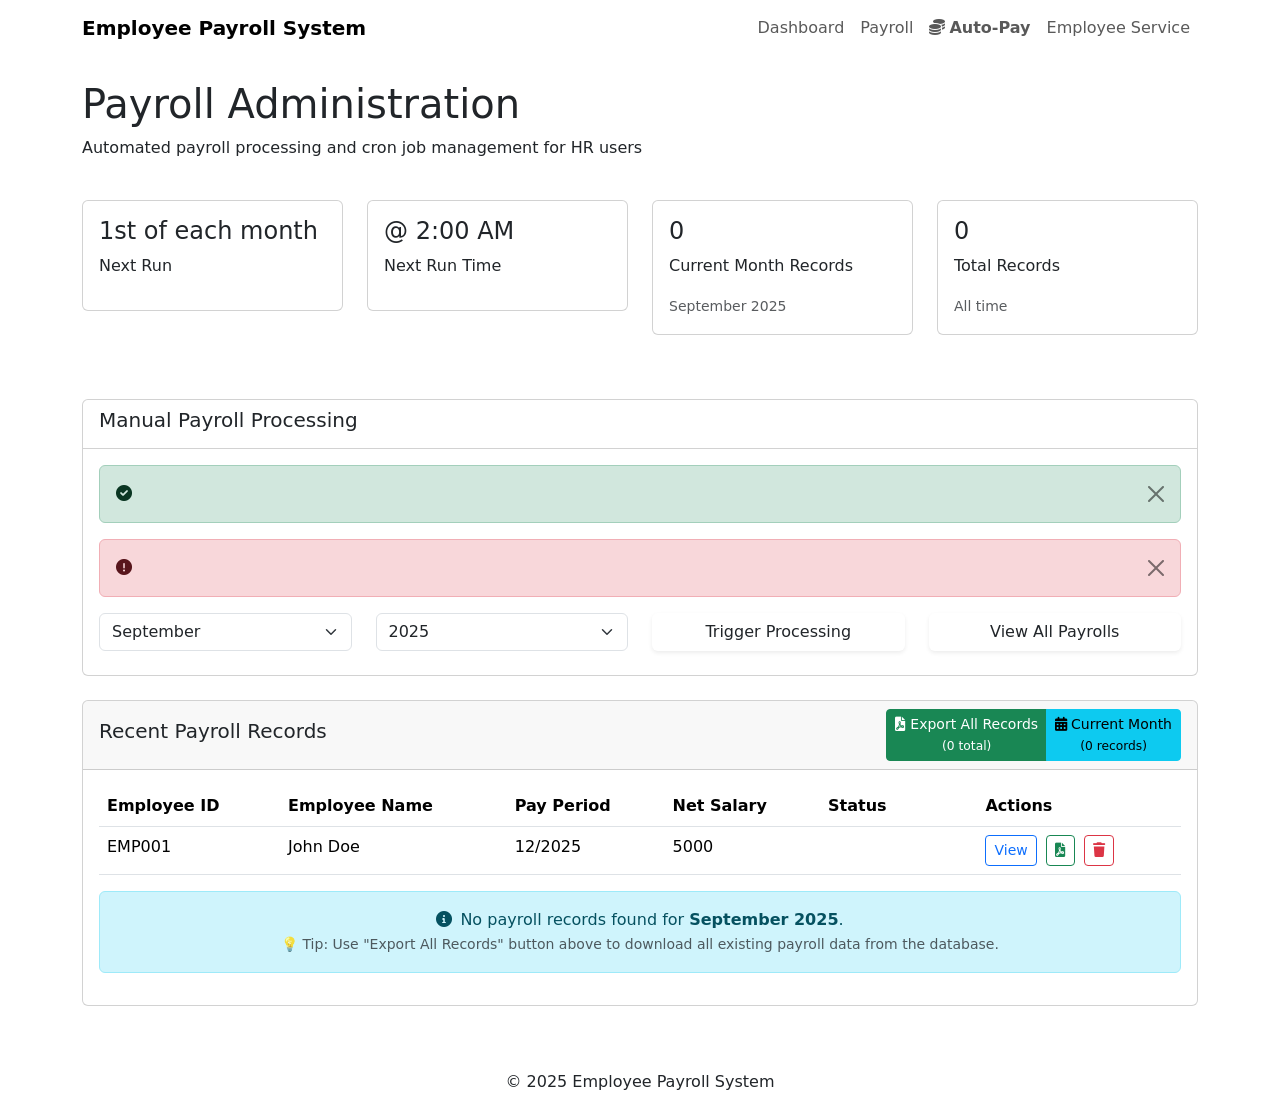
<file: payroll-service/src/main/resources/templates/admin-dashboard.html>
<!DOCTYPE html>
<html xmlns:th="http://www.thymeleaf.org" xmlns:sec="http://www.thymeleaf.org/thymeleaf-extras-springsecurity6">
<head>
    <meta charset="UTF-8">
    <meta name="viewport" content="width=device-width, initial-scale=1.0">
    <title>Payroll Admin Dashboard - Employee Payroll System</title>
    <link href="https://cdn.jsdelivr.net/npm/bootstrap@5.3.2/dist/css/bootstrap.min.css" rel="stylesheet">
    <link href="https://cdnjs.cloudflare.com/ajax/libs/font-awesome/6.0.0/css/all.min.css" rel="stylesheet">
    <link rel="stylesheet" th:href="@{/css/style.css?v=13}">
</head>
<body>
    <!-- Navigation -->
    <nav class="navbar navbar-expand-lg">
        <div class="container">
            <a class="navbar-brand fw-bold" href="/">Employee Payroll System</a>
            <div class="collapse navbar-collapse justify-content-end">
                <ul class="navbar-nav mb-2 mb-lg-0">
                    <li class="nav-item"><a class="nav-link" th:href="@{/}">Dashboard</a></li>
                    <li class="nav-item"><a class="nav-link" th:href="@{/payrolls}">Payroll</a></li>
                    <li class="nav-item" sec:authorize="hasRole('HR')">
                        <a class="nav-link fw-bold" th:href="@{/admin/dashboard}">
                            <i class="fas fa-coins me-1"></i>Auto-Pay
                        </a>
                    </li>
                    <li class="nav-item"><a class="nav-link" href="http://localhost:8081">Employee Service</a></li>
                </ul>
            </div>
        </div>
    </nav>

    <!-- Main Content -->
    <div class="container mt-4">
        <!-- Page Header -->
        <div class="row mb-4">
            <div class="col">
                <h1>Payroll Administration</h1>
                <p>Automated payroll processing and cron job management for HR users</p>
            </div>
        </div>



        <!-- Statistics Cards -->
        <div class="row mb-5">
            <!-- <div class="col-md-3 mb-3">
                <div class="card dashboard-stat-card">
                    <div class="card-body">
                        <h4>Active</h4>
                        <p>Scheduler Status</p>
                    </div>
                </div>
            </div> -->
            <div class="col-md-3 mb-3">
                <div class="card dashboard-stat-card">
                    <div class="card-body">
                        <h4>1st of each month</h4>
                        <p>Next Run</p>
                    </div>
                </div>
            </div>
            <div class="col-md-3 mb-3">
                <div class="card dashboard-stat-card">
                    <div class="card-body">
                        <h4>@ 2:00 AM</h4>
                        <p>Next Run Time</p>
                    </div>
                </div>
            </div>
            <div class="col-md-3 mb-3">
                <div class="card dashboard-stat-card">
                    <div class="card-body">
                        <h4 th:text="${currentMonthPayrolls != null ? currentMonthPayrolls.size() : 0}">0</h4>
                        <p>Current Month Records</p>
                        <small class="text-muted">September 2025</small>
                    </div>
                </div>
            </div>
            <div class="col-md-3 mb-3">
                <div class="card dashboard-stat-card">
                    <div class="card-body">
                        <h4 th:text="${allPayrolls != null ? allPayrolls.size() : 0}">0</h4>
                        <p>Total Records</p>
                        <small class="text-muted">All time</small>
                    </div>
                </div>
            </div>
        </div>

        <!-- Quick Actions -->
        <div class="row mb-4">
            <div class="col">
                <div class="card quick-actions-card">
                    <div class="card-header bg-transparent">
                        <h5>Manual Payroll Processing</h5>
                    </div>
                    <div class="card-body">
                        <!-- Alert Messages -->
                        <div th:if="${success}" class="alert alert-success alert-dismissible fade show mb-3">
                            <i class="fas fa-check-circle me-2"></i>
                            <span th:text="${success}"></span>
                            <button type="button" class="btn-close" data-bs-dismiss="alert"></button>
                        </div>
                        <div th:if="${error}" class="alert alert-danger alert-dismissible fade show mb-3">
                            <i class="fas fa-exclamation-circle me-2"></i>
                            <span th:text="${error}"></span>
                            <button type="button" class="btn-close" data-bs-dismiss="alert"></button>
                        </div>
                        <form th:action="@{/admin/trigger-payroll}" method="post" onsubmit="return confirmPayrollTrigger()">
                            <div class="row">
                                <div class="col-md-3 mb-2">
                                    <select name="month" class="form-select" required>
                                        <option value="">Select Month</option>
                                        <option value="1">January</option>
                                        <option value="2">February</option>
                                        <option value="3">March</option>
                                        <option value="4">April</option>
                                        <option value="5">May</option>
                                        <option value="6">June</option>
                                        <option value="7">July</option>
                                        <option value="8">August</option>
                                        <option value="9" selected>September</option>
                                        <option value="10">October</option>
                                        <option value="11">November</option>
                                        <option value="12">December</option>
                                    </select>
                                </div>
                                <div class="col-md-3 mb-2">
                                    <select name="year" class="form-select" required>
                                        <option value="">Select Year</option>
                                        <option value="2024">2024</option>
                                        <option value="2025" selected>2025</option>
                                        <option value="2026">2026</option>
                                    </select>
                                </div>
                                <div class="col-md-3 mb-2">
                                    <button type="submit" class="btn btn-quick w-100 shadow-sm">Trigger Processing</button>
                                </div>
                                <div class="col-md-3 mb-2">
                                    <a href="/payrolls" class="btn btn-quick w-100 shadow-sm">View All Payrolls</a>
                                </div>
                            </div>
                        </form>
                    </div>
                </div>
            </div>
        </div>



        <!-- Payroll Records Table -->
        <div class="row mb-4">
            <div class="col">
                <div class="card">
                    <div class="card-header d-flex justify-content-between align-items-center">
                        <h5>Recent Payroll Records</h5>
                        <div class="btn-group" role="group">
                            <a href="/admin/export-pdf/bulk" class="btn btn-success btn-sm" title="Export All Records from Database">
                                <i class="fas fa-file-pdf me-1"></i>Export All Records
                                <br><small>(<span th:text="${allPayrolls != null ? allPayrolls.size() : 0}">0</span> total)</small>
                            </a>
                            <a href="/admin/export-pdf/current-month" class="btn btn-info btn-sm" title="Export September 2025 Records Only">
                                <i class="fas fa-calendar-alt me-1"></i>Current Month
                                <br><small>(<span th:text="${currentMonthPayrolls != null ? currentMonthPayrolls.size() : 0}">0</span> records)</small>
                            </a>
                        </div>
                    </div>
                    <div class="card-body">
                        <div th:if="${currentMonthPayrolls != null && !currentMonthPayrolls.empty}">
                            <table class="table table-hover">
                                <thead>
                                    <tr>
                                        <th>Employee ID</th>
                                        <th>Employee Name</th>
                                        <th>Pay Period</th>
                                        <th>Net Salary</th>
                                        <th>Status</th>
                                        <th>Actions</th>
                                    </tr>
                                </thead>
                                <tbody>
                                    <tr th:each="salary : ${currentMonthPayrolls}">
                                        <td th:text="${salary.employeeId}">EMP001</td>
                                        <td th:text="${salary.employeeName != null ? salary.employeeName : 'N/A'}">John Doe</td>
                                        <td th:text="${salary.month + '/' + salary.year}">12/2025</td>
                                        <td th:text="${salary.netSalary}">5000</td>
                                        <td>
                                            <span class="badge" 
                                                  th:classappend="${salary.status == 'PROCESSED' ? 'bg-success' : salary.status == 'PAID' ? 'bg-primary' : 'bg-warning'}"
                                                  th:text="${salary.status}">PROCESSED</span>
                                        </td>
                                        <td style="white-space: nowrap;">
                                            <a th:href="@{/admin/payroll-details/{id}(id=${salary.id})}" class="btn btn-sm btn-outline-primary me-1" title="View Details">View</a>
                                            <a th:href="@{/admin/export-pdf/payslip/{id}(id=${salary.id})}" class="btn btn-sm btn-outline-success me-1" title="Download Payslip PDF">
                                                <i class="fas fa-file-pdf"></i>
                                            </a>
                                            <button class="btn btn-sm btn-outline-danger" 
                                                    th:onclick="'deletePayroll(' + ${salary.id} + ')'" title="Delete Record">
                                                <i class="fas fa-trash"></i>
                                            </button>
                                        </td>
                                    </tr>
                                </tbody>
                            </table>
                        </div>
                        <div th:if="${currentMonthPayrolls == null || currentMonthPayrolls.empty}" class="text-center">
                            <div class="alert alert-info">
                                <i class="fas fa-info-circle me-2"></i>No payroll records found for <strong>September 2025</strong>.
                                <br><small class="text-muted">
                                    💡 Tip: Use "Export All Records" button above to download all existing payroll data from the database.
                                </small>
                            </div>
                        </div>
                    </div>
                </div>
            </div>
        </div>
            </div>
        </div>
    </div>

    <!-- Footer -->
    <footer class="text-center py-3 mt-5">
        <div class="container">
            <p class="mb-0">&copy; 2025 Employee Payroll System</p>
        </div>
    </footer>

    <!-- Bootstrap JS -->
    <script src="https://cdn.jsdelivr.net/npm/bootstrap@5.3.2/dist/js/bootstrap.bundle.min.js"></script>
    
    <script>
        function confirmPayrollTrigger() {
            const month = document.querySelector('select[name="month"]').value;
            const year = document.querySelector('select[name="year"]').value;
            
            if (!month || !year) {
                alert('Please select both month and year');
                return false;
            }
            
            return confirm(`Are you sure you want to trigger payroll processing for ${month}/${year}? This will process all employees with attendance data for that period.`);
        }
        
        function deletePayroll(id) {
            if (confirm('Are you sure you want to delete this payroll record? This action cannot be undone.')) {
                const form = document.createElement('form');
                form.method = 'POST';
                form.action = '/admin/delete-payroll/' + id;
                document.body.appendChild(form);
                form.submit();
            }
        }
        
        // Auto-hide alerts after 5 seconds
        setTimeout(function() {
            const alerts = document.querySelectorAll('.alert');
            alerts.forEach(alert => {
                if (alert.querySelector('.btn-close')) {
                    alert.querySelector('.btn-close').click();
                }
            });
        }, 5000);
    </script>
</body>
</html>
</file>
